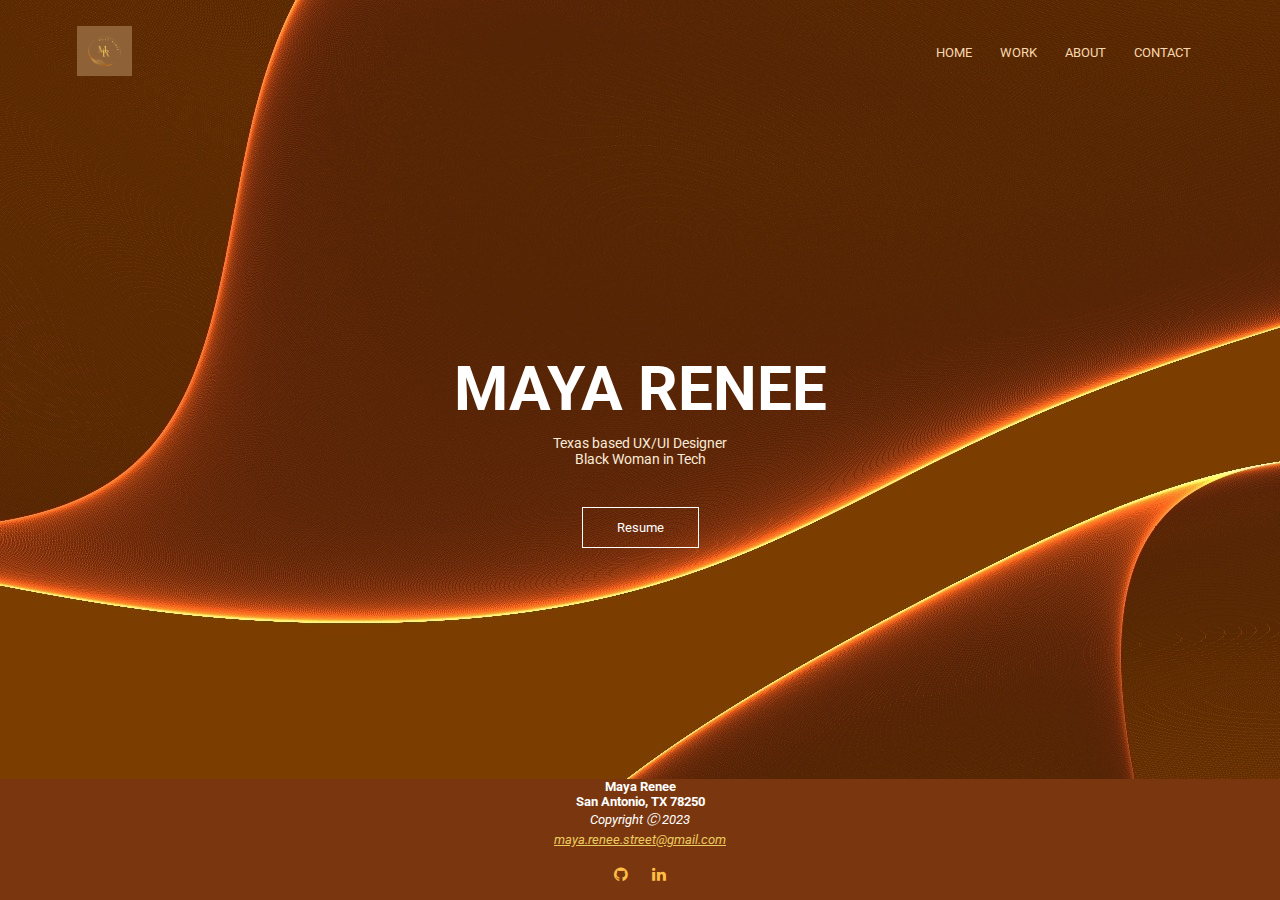
<file: index.html>
<!DOCTYPE html>
<html>
<head>
    <meta name="viewport" content="width=device-width, initial-scale=1.0">
     <title>Portfolio</title>
     <link rel="stylesheet" href="CSS/style.css">
     <link rel="preconnect" href="https://fonts.googleapis.com">
<link rel="preconnect" href="https://fonts.gstatic.com" crossorigin>
<link href="https://fonts.googleapis.com/css2?family=Roboto:ital,wght@0,100;0,300;0,400;0,700;1,100&display=swap" rel="stylesheet">
<link rel="stylesheet" href="https://cdnjs.cloudflare.com/ajax/libs/font-awesome/4.7.0/css/font-awesome.min.css"> 
</head>
<body>
<section class="header">
    <nav>
        <a href="index.html"><img src="img/logo.png"></a>
        <div class="nav-links" id="navLinks">
            <i class="fa fa-window-close" onclick="hideMenu()"></i>
            <ul>
                <li><a href="https://reneetinkerer95.github.io/UX_UI_HW_19/">HOME</a></li>
                <li><a href="https://reneetinkerer95.github.io/UX_UI_HW_20/">WORK</a></li>
                <li><a href="">ABOUT</a></li>
                <li><a href="">CONTACT</a></li>
            </ul>
           <i class="fa fa-bars" onclick="showMenu()"></i>   
        </div> 
    </nav>

<!-----case study-->



<div class="text-box">
 <h1>MAYA RENEE</h1>  
<p>Texas based UX/UI Designer<br>Black Woman in Tech</p>
<a href="" class="hero-btn">Resume</a> 
</div>

</section>

<!------JavaScript for Toggle Menu------>
<script>

   var navLinks = document.getElementById("navLinks");
   function showMenu(){
     navLinks.style.right = "0";
   }
   function hideMenu(){
     navLinks.style.right = "-200px";
   }

</script>

<!---FOOTER-->
<section class="footer1">

     <h5>Maya Renee<br>
     San Antonio, TX 78250<br></h5>
     
     <small>
     <i>
     Copyright Ⓒ 2023<br>
     <a href="">maya.renee.street@gmail.com</a>
     </i>
     </small>

     <div class="icons">
        <i class="fa fa-github"></i>
        <i class="fa fa-linkedin"></i>

    </div>
</section>

</body>

<script src="js/index.js"></script>
</html>
</file>
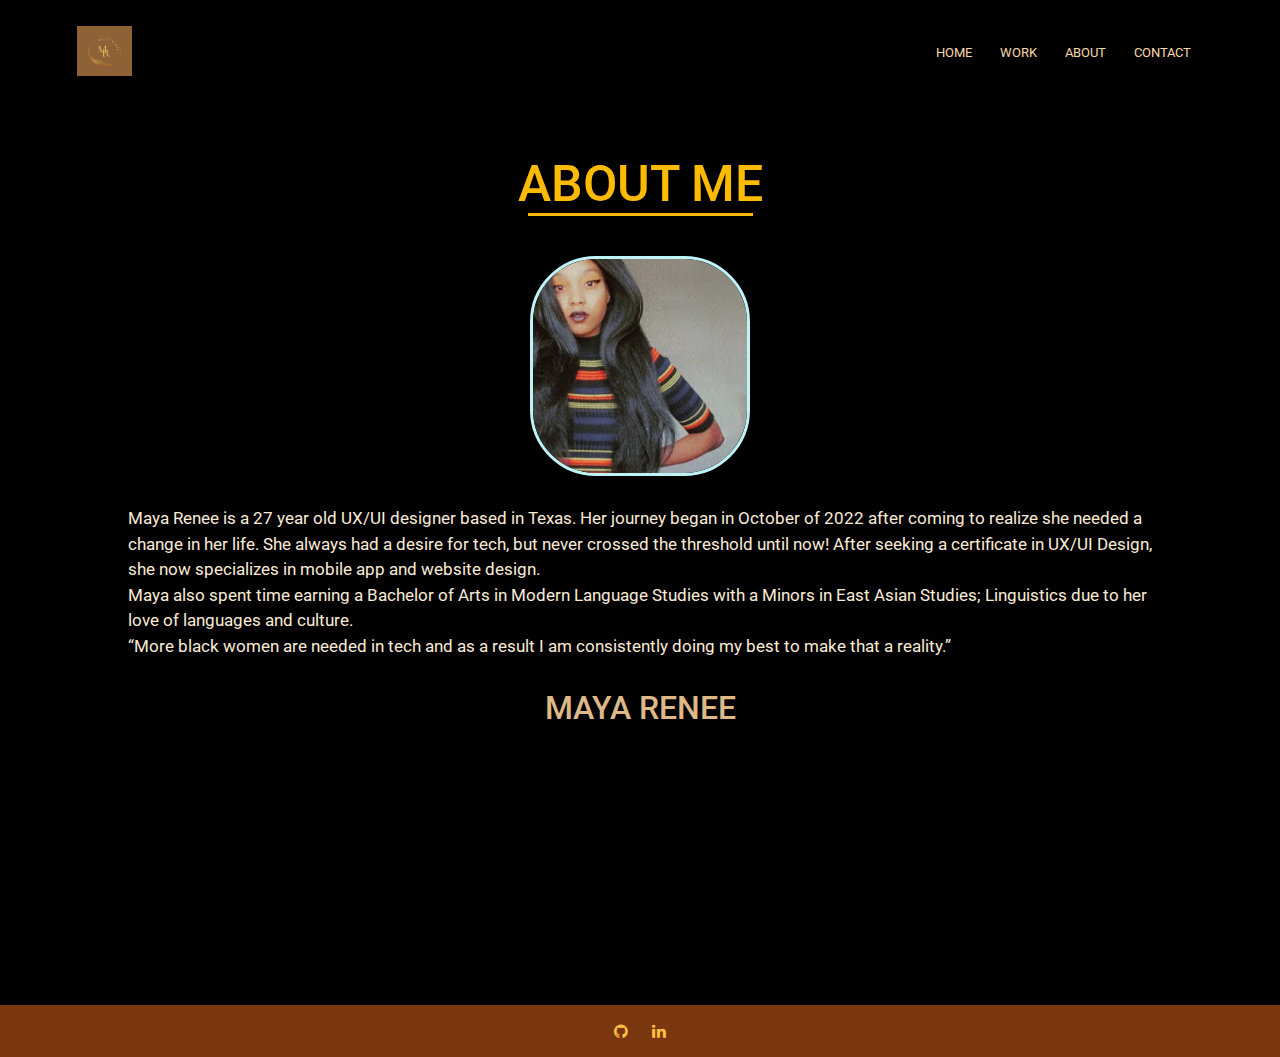
<file: about.html>
<!DOCTYPE html>
<html>
<head>
    <meta name="viewport" content="width=device-width, initial-scale=1.0">
     <title>Portfolio</title>
     <link rel="stylesheet" href="CSS/style.css">
     <link rel="preconnect" href="https://fonts.googleapis.com">
<link rel="preconnect" href="https://fonts.gstatic.com" crossorigin>
<link href="https://fonts.googleapis.com/css2?family=Roboto:ital,wght@0,100;0,300;0,400;0,700;1,100&display=swap" rel="stylesheet">
<link rel="stylesheet" href="https://cdnjs.cloudflare.com/ajax/libs/font-awesome/4.7.0/css/font-awesome.min.css"> 
</head>
<body style="background-color: rgb(241, 241, 241); background-image: none;">
    <div class="about">
    
<section class="sub-header1">
    <nav>
        <a href="index.html"><img src="img/logo.png"></a>
        <div class="nav-links" id="navLinks">
            <i class="fa fa-window-close" onclick="hideMenu()"></i>
            <ul>
                <li><a href="https://reneetinkerer95.github.io/UX_UI_HW_19/">HOME</a></li>
                <li><a href="https://reneetinkerer95.github.io/UX_UI_HW_20/">WORK</a></li>
                <li><a href="">ABOUT</a></li>
                <li><a href="https://reneetinkerer95.github.io/Contact/">CONTACT</a></li>
            </ul>
           <i class="fa fa-bars" onclick="showMenu()"></i>   
        </div> 
    </nav>
</section>

<!--about me content-->

<div class="section">
    <div class="hero">
        <article>
        <h1>About Me</h1>
        <img src="img/me.jpg">
        <content>
        Maya Renee is a 27 year old UX/UI designer based in Texas. Her journey began in October of 2022 after coming to realize she needed a change in her life. She always had a desire for tech, but never crossed the threshold until now! 

            After seeking a certificate in UX/UI Design, she now specializes in mobile app and website design.<br>Maya also spent time earning a Bachelor of Arts in Modern Language Studies with a Minors in East Asian Studies; Linguistics due to her love of languages and culture.<br>“More black women are needed in tech and as a result I am consistently doing my best to make that a reality.”</content>
            <h5>Maya Renee</h5>
        </article>
    </div>
</div>



<!------JavaScript for Toggle Menu------>
<script>

   var navLinks = document.getElementById("navLinks");
   function showMenu(){
     navLinks.style.right = "0";
   }
   function hideMenu(){
     navLinks.style.right = "-200px";
   }

</script>

<!---FOOTER-->
<section class="footer">
     <div class="icons">
        <i class="fa fa-github"></i>
        <i class="fa fa-linkedin"></i>

    </div>
</section>
</div>
</body>

<script src="js/index.js"></script>
</html>
</file>
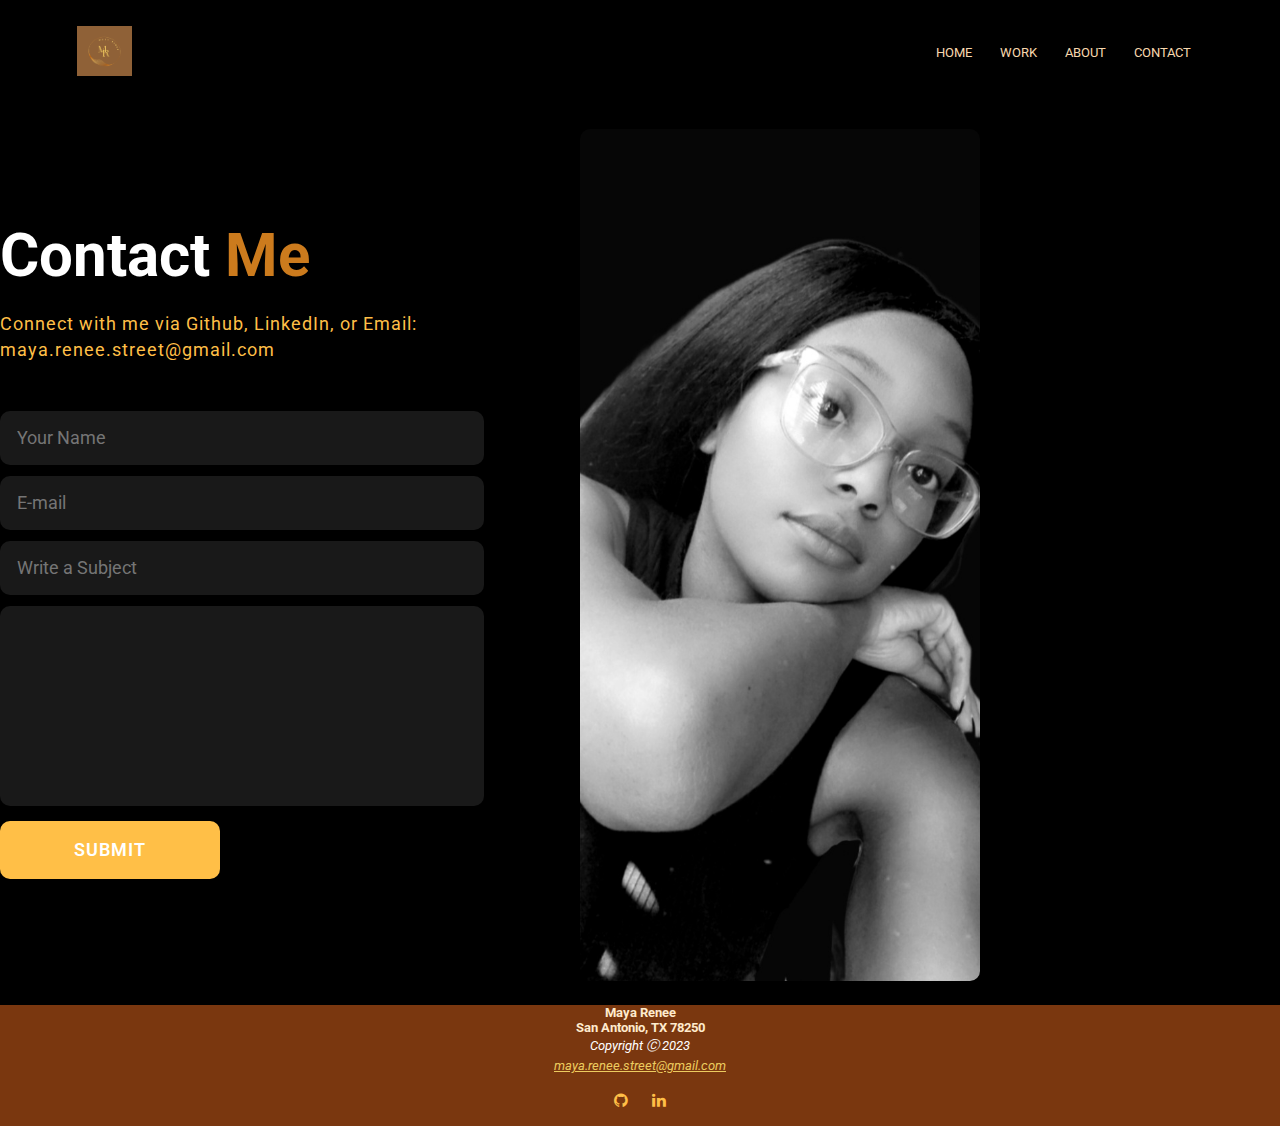
<file: Contact.html>
<!DOCTYPE html>
<html>
<head>
    <meta name="viewport" content="width=device-width, initial-scale=1.0">
     <title>Portfolio</title>
     <link rel="stylesheet" href="CSS/style.css">
     <link rel="preconnect" href="https://fonts.googleapis.com">
<link rel="preconnect" href="https://fonts.gstatic.com" crossorigin>
<link href="https://fonts.googleapis.com/css2?family=Roboto:ital,wght@0,100;0,300;0,400;0,700;1,100&display=swap" rel="stylesheet">
<link rel="stylesheet" href="https://cdnjs.cloudflare.com/ajax/libs/font-awesome/4.7.0/css/font-awesome.min.css"> 
</head>
<body style="background-color: rgb(245, 245, 245); background-image: none;">
    <div class="con">
<section class="sub-header1">
    <nav>
        <a href="index.html"><img src="img/logo.png"></a>
        <div class="nav-links" id="navLinks">
            <i class="fa fa-window-close" onclick="hideMenu()"></i>
            <ul>
              <li><a href="https://reneetinkerer95.github.io/UX_UI_HW_19/">HOME</a></li>
              <li><a href="https://reneetinkerer95.github.io/UX_UI_HW_20/">WORK</a></li>
                <li><a href="">ABOUT</a></li>
                <li><a href="">CONTACT</a></li>
            </ul>
           <i class="fa fa-bars" onclick="showMenu()"></i>   
        </div> 
    </nav>
</section>

<section class="contact">
 <div class="contact-form">
  <h1>Contact <span>Me</span></h1>
   <p>Connect with me via Github, LinkedIn, or Email: maya.renee.street@gmail.com</p>
   <form action="">
     <input type="" placeholder="Your Name" required>
     <input type="email" name="email" id="" placeholder="E-mail" required>  
     <input type="" placeholder="Write a Subject" required>
     <textarea name="" id="" cols="30" rows="10" placeholder="Your Message" required>

     </textarea>
     <input type="submit" name="" value="Submit" class="btn">
   </form>
</div>

<div class="contact-img">
  <img src="img/bwme.jpg">
</div>

</section>



<!------JavaScript for Toggle Menu------>
<script>

   var navLinks = document.getElementById("navLinks");
   function showMenu(){
     navLinks.style.right = "0";
   }
   function hideMenu(){
     navLinks.style.right = "-200px";
   }

</script>

<!---FOOTER-->
<section class="footer">

     <h5>Maya Renee<br>
     San Antonio, TX 78250<br></h5>
     
     <small>
     <i>
     Copyright Ⓒ 2023<br>
     <a href="">maya.renee.street@gmail.com</a>
     </i>
     </small>

     <div class="icons">
        <i class="fa fa-github"></i>
        <i class="fa fa-linkedin"></i>

    </div>
</section>
</div>
</body>

<script src="js/index.js"></script>
</html>
</file>
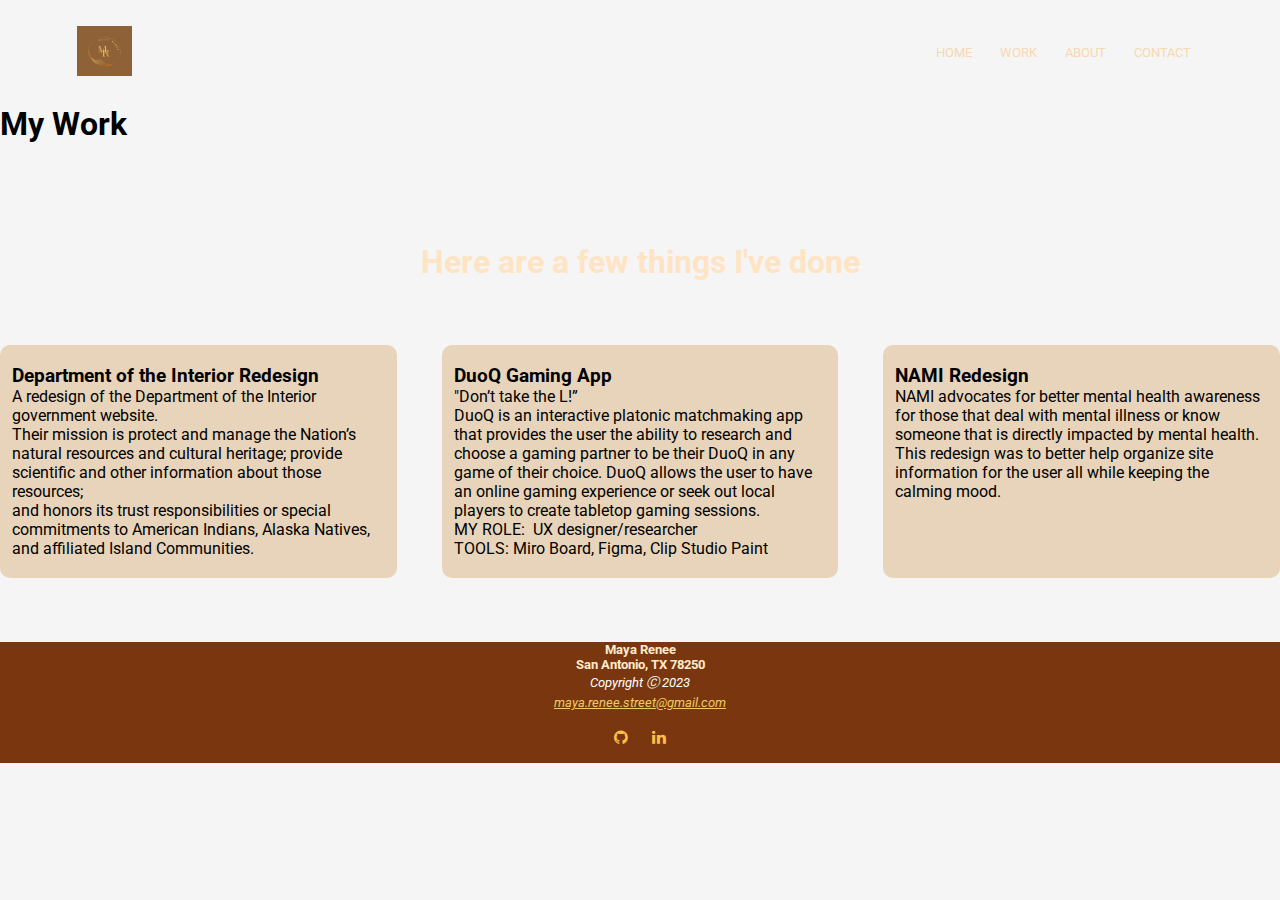
<file: work.html>
<!DOCTYPE html>
<html>
<head>
    <meta name="viewport" content="width=device-width, initial-scale=1.0">
     <title>Portfolio</title>
     <link rel="stylesheet" href="CSS/style.css">
     <link rel="preconnect" href="https://fonts.googleapis.com">
<link rel="preconnect" href="https://fonts.gstatic.com" crossorigin>
<link href="https://fonts.googleapis.com/css2?family=Roboto:ital,wght@0,100;0,300;0,400;0,700;1,100&display=swap" rel="stylesheet">
<link rel="stylesheet" href="https://cdnjs.cloudflare.com/ajax/libs/font-awesome/4.7.0/css/font-awesome.min.css"> 
</head>
<body style="background-color: rgb(245, 245, 245); background-image: none;">
    <div class="port">
<section class="sub-header">
    <nav>
        <a href="index.html"><img src="img/logo.png"></a>
        <div class="nav-links" id="navLinks">
            <i class="fa fa-window-close" onclick="hideMenu()"></i>
            <ul>
                <li><a href="">HOME</a></li>
                <li><a href="">WORK</a></li>
                <li><a href="">ABOUT</a></li>
                <li><a href="">CONTACT</a></li>
            </ul>
           <i class="fa fa-bars" onclick="showMenu()"></i>   
        </div> 
    </nav>
    <h1>My Work</h1>
</section>


<!-- My Work-->

<section class="work">
    <h1>Here are a few things I've done</h1>
    </section>
    <div class="row">
      <div class="work-col">
        <h3>Department of the Interior Redesign</h3>
        <p>A redesign of the Department of the Interior government website.<br>Their mission is protect and manage the Nation’s natural resources and cultural heritage; provide scientific and other information about those resources;<br>and honors its trust responsibilities or special commitments to American Indians, Alaska Natives, and affiliated Island Communities.



        </p>
      </div>
      <div class="work-col">
        <h3>DuoQ Gaming App</h3>
        <p>"Don’t take the L!”<br>DuoQ is an interactive platonic matchmaking app that provides the user the ability to research and choose a gaming partner to be their DuoQ in any game of their choice. DuoQ allows the user to have an online gaming experience or seek out local players to create tabletop gaming sessions. 



            <br>MY ROLE:  UX designer/researcher
            
            <br>TOOLS: Miro Board, Figma, Clip Studio Paint
            </p>
      </div>
      <div class="work-col">
        <h3>NAMI Redesign</h3>
        <p>NAMI advocates for better mental health awareness for those that deal with mental illness or know someone that is directly impacted by mental health. This redesign was to better help organize site information for the user all while keeping the calming mood.</p>
      </div>
    </div>






</section>



<!------JavaScript for Toggle Menu------>
<script>

   var navLinks = document.getElementById("navLinks");
   function showMenu(){
     navLinks.style.right = "0";
   }
   function hideMenu(){
     navLinks.style.right = "-200px";
   }

</script>

<!---FOOTER-->
<section class="footer">

     <h5>Maya Renee<br>
     San Antonio, TX 78250<br></h5>
     
     <small>
     <i>
     Copyright Ⓒ 2023<br>
     <a href="">maya.renee.street@gmail.com</a>
     </i>
     </small>

     <div class="icons">
        <i class="fa fa-github"></i>
        <i class="fa fa-linkedin"></i>

    </div>
</section>
</div>
</body>

<script src="js/index.js"></script>
</html>
</file>
<file: CSS/style.css>
* {
   margin: 0;
   padding: 0;
   box-sizing: border-box;
   font-family: 'Roboto', sans-serif;
}
body {
    background-image: url(../img/brownbackground.jpg);
    background-color: black;
}
nav {
    display: flex;
    padding: 2% 6%;
    justify-content: space-between;
    align-items: center;
}
nav img {
width: 55px;
height: 50px;
}
.nav-links {
    flex: 1;
    text-align: right;
}
.nav-links ul li {
    list-style: none;
    display: inline-block;
    padding: 8px 12px;
    position: relative;
}
.nav-links ul li a {
    color: rgb(248, 216, 174);
    text-decoration: none;
    font-size: 13px;
}
.nav-links ul li::after {
     content:'';
     width:0%;
     height: 2px;
     background: rgb(216, 162, 92);
     display: block;
     margin: auto;
     transition: 0.5s;
}
.nav-links ul li:hover::after {
     width: 100%;
}
.text-box {
    width: 90%;
    color: #fff;
    position: absolute;
    top: 50%;
    left:50%;
    transform: translate(-50%,-50%);
    text-align: center;
}
.text-box h1 {
    font-size: 62px;
}
.text-box h1:hover {
    color: #ffbf47;
    transition: 0.2s;
}
.text-box p {
    margin: 10px 0 40px;
    font-size: 14px;
    color: antiquewhite;
}
.hero-btn {
    display: inline-block;
    text-decoration: none;
    color: #fff;
    border: 1px solid #fff;
    padding: 12px 34px;
    font-size: 13px;
    background:transparent;
    position: relative;
    cursor: pointer;
}
.hero-btn:hover {
    border: 1px solid #ffbf47;
    background: #ffbf47;
    transition: 1s;
}

nav .fa {
    display: none;
}
@media(max-width: 700px){
    .text-box h1 {
     font-size: 20px;
    }
    .nav-links ul li {
        display: block;
    }
    .nav-links {
        position: absolute;
        background: #ffbf47;
        height: 100vh;
        width: 200px;
        top: 0;
        right: -200px;
        text-align: left;
        z-index: 2;
        transition: 1s;
    }
    nav .fa {
        display: block;
        color: blanchedalmond;
        margin: 10px;
        font-size: 22px;
        cursor: pointer;
    }
    .nav-links ul {
        padding: 30px;
    }
}
/*.....footer.....*/

.footer {
    position: relative;
    left: 0;
    bottom: 0;
    width: 100%;
    background-color: rgb(122, 55, 15);
    color: white;
    text-align: center;
    margin-bottom: auto;
  }
  .footer1 {
    position: fixed;
    left: 0;
    bottom: 0;
    width: 100%;
    background-color: rgb(122, 55, 15);
    color: white;
    text-align: center;
    margin-bottom: auto;
  }

.footer h4 {
    margin-bottom: 8px;
    margin-top: auto;
    font-weight: 600;
}
.footer a {
    color: rgb(236, 203, 95);
}
.footer1 a {
    color: rgb(236, 203, 95);
}
.footer h5 {
    color: blanchedalmond;
}
.icons .fa {
    color: #ffbf47;
    margin: 0 10px;
    cursor: pointer;
    padding: 18px 0;
}


/*-------About Me---------*/
.section {
    min-height: 100vh;
    background-color: black;
}
.hero {
    width: 80%;
    margin: auto;
    padding: 50px 0px;
}
article h1 {
    font-size: 50px;
    font-weight: 500;
    text-align: center;
    text-transform: uppercase;
    color: #fcba03;
}
article h1::after {
    content: "";
    height: 3px;
    width: 225px;
    background-color: #fcba03;
    display: block;
    margin: auto;
}
article h5 {
    color: antiquewhite;
    text-transform: uppercase;
    font-size: 32px;
    font-weight: 500;
    margin-top: 30px;
    color: burlywood;
    text-align: center;

}
.hero img {
    margin: auto;
    display: block;
    height: 220px;
    width: 220px;
    border-radius: 30%;
    margin-top: 40px;
    margin-bottom: 30px;
    border: 3px solid #bef4f7;
}
content {
    padding: 15;
    font-size: 17px;
    color: antiquewhite;
    line-height: 1.5;
    margin-top: 30px;
}
/*--------Work Page------*/

.work {
   width: 80%;
   margin: auto;
   text-align: center;
   padding-top: 100px;
}
.work h1 {
    color: bisque;
    padding-top: 0px;
}
.row {
    margin-top: 5%;
    display: flex;
    justify-content: space-between;
}
.work-col {
    flex-basis: 31%;
    background: rgba(222, 184, 135, 0.534);
    border-radius: 10px;
    margin-bottom: 5%;
    padding: 20px 12px;
    box-sizing: border-box;
}
/*--------Contact Page---------*/

section .contact {
    padding: 40px 15%;
}
.contact {
    background: rgb(0, 0, 0) ;
    height: 100%;
    width: 100%;
    min-height: 100vh;
    display: grid;
    grid-template-columns: repeat(2, 2fr);
    align-items: center;
    grid-gap: 6rem;
}
.contact-img img {
    width: 400px;
    height: 750px;
    height: auto;
    border-radius: 10px;
    float: right;
    margin-right: 300px;
}
.sub-header1 {
    background-color: black;
}
.contact-form h1 {
   font-size: 80px;
   color: #fff;
   margin-bottom: 20px;
}
span {
    color: #cc7b1d;
}
.contact-form p {
    color: #ffbf47;
    letter-spacing: 1px;
    line-height: 26px;
    font-size: 1.1rem;
    margin-bottom: 3.8rem;
}
.contact-form form {
  position: relative;  
}
.contact-form form input, form textarea {
     width: 100%;
     padding: 17px;
     border: none;
     outline: none;
     background: #191919;
     color: #fff;
     font-size: 1.1rem;
     margin-bottom: 0.7rem;
     border-radius: 10px;
}
.contact-form textarea {
    resize: none;
    height: 200px;
}
.contact-form form .btn {
    display: inline-block;
    background: #ffbf47;
    font-size: 1.1rem;
    letter-spacing: 1px;
    text-transform: uppercase;
    font-weight: 600;
    border: 2px solid transparent;
    border-radius: 10px;
    width: 220px;
    transition: ease .20s;
    cursor: pointer;
}
.contact-form form .btn:hover {
    border: 2px solid #cc7b1d;
    background: transparent;
    transform: scale(1.1);
}
@media (max-width: 1570px) {
    section .contact {
        padding: 80px 3%;
        transition: .2s;
    }
    .contact-form h1 {
        font-size: 60px;
    }
    .contact-form p{
       margin-bottom: 3rem; 
    }
}
</file>
